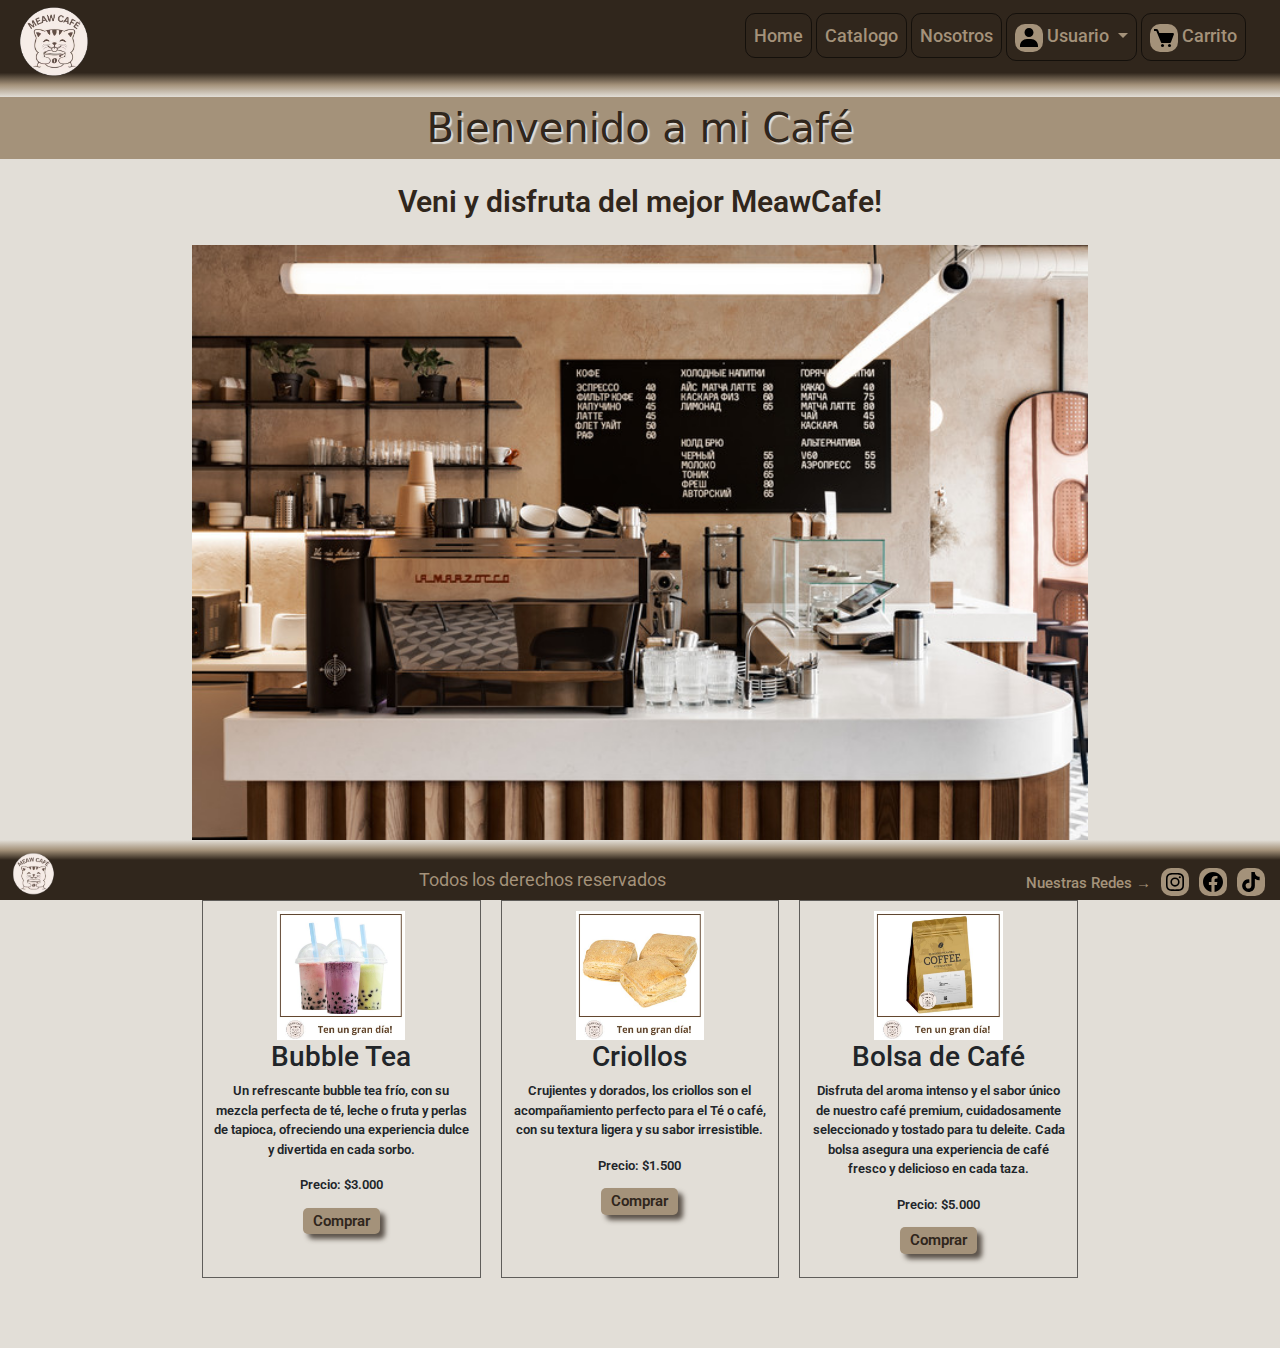
<file: index.html>
<!DOCTYPE html>
<html lang="en">
  <head>
    <meta charset="UTF-8" />
    <meta name="viewport" content="width=device-width, initial-scale=1.0" />
    <meta
      name="keywords"
      content="cafe, delicias, relajarte, momentos, sabores, frio, calor, te, postres"
    />
    <meta
      name="description"
      content="¡Descubre un lugar único para relajarte y compartir momentos especiales!"
    />
    <title>MeawCafé</title>
    <link
      rel="shortcut icon"
      href="./asset/icono/logoGato.ico"
      type="image/x-icon"
    />
    <link
      href="https://cdn.jsdelivr.net/npm/bootstrap@5.3.3/dist/css/bootstrap.min.css"
      rel="stylesheet"
      integrity="sha384-QWTKZyjpPEjISv5WaRU9OFeRpok6YctnYmDr5pNlyT2bRjXh0JMhjY6hW+ALEwIH"
      crossorigin="anonymous"
    />
    <link rel="stylesheet" href="./style/style.css" />
  </head>
  <body>
    <header>
      <a href=""
        ><img class="logoHeader" src="./asset/img/logoGato.png" alt="Logo"
      /></a>
      <nav class="navbar navbar-expand-md">
        <div class="container-fluid">
          <button
            class="navbar-toggler fondo"
            type="button"
            data-bs-toggle="collapse"
            data-bs-target="#navbarNavDropdown"
            aria-controls="navbarNavDropdown"
            aria-expanded="false"
            aria-label="Toggle navigation"
          >
            <span class="navbar-toggler-icon"></span>
          </button>
          <div class="collapse navbar-collapse" id="navbarNavDropdown">
            <ul class="navbar-nav">
              <li class="nav-item">
                <a class="nav-link" aria-current="page" href="#">Home</a>
              </li>
              <li class="nav-item">
                <a class="nav-link" href="./pages/catalogo.html">Catalogo</a>
              </li>
              <li class="nav-item">
                <a class="nav-link" href="./pages/nosotros.html">Nosotros</a>
              </li>
              <li class="nav-item dropdown">
                <a
                  class="nav-link dropdown-toggle"
                  href="#"
                  role="button"
                  data-bs-toggle="dropdown"
                  aria-expanded="false"
                  ><img
                    class="iconFondo"
                    src="./asset/icono/bxs-user.svg"
                    alt="usuario"
                  />
                  Usuario
                </a>
                <ul class="dropdown-menu">
                  <li>
                    <a class="dropdown-item" href="./pages/login.html"
                      ><img
                        src="./asset/icono/bx-coffee-togo.svg"
                        alt="taza de cafe"
                      />Iniciar Sesion</a
                    >
                  </li>
                  <li>
                    <a class="dropdown-item" href="./pages/registrarme.html"
                      ><img
                        src="./asset/icono/bx-coffee.svg"
                        alt="taza de cafe"
                      />Registrarme</a
                    >
                  </li>
                </ul>
              </li>
              <li class="nav-item">
                <a class="nav-link" href="./pages/carrito.html"
                  ><img
                    class="iconFondo"
                    src="./asset/icono/bxs-cart.svg"
                    alt="Carrito"
                  />
                  Carrito</a
                >
              </li>
            </ul>
          </div>
        </div>
      </nav>
    </header>
    <main class="mainHome">
      <h1 class="shadowText">Bienvenido a mi Café</h1>
      <h2 class="textBienvenida">Veni y disfruta del mejor MeawCafe!</h2>
      <img src="./asset/img/cafeteria.jpg" alt="" />
      <section class="contenedorHome">
        <h2 class="subTituloCatalogo">Nuestros productos destacados</h2>
        <div class="contenedorCatalogoProductos">
          <div class="contenedorCatalogoCard">
            <img src="./asset/img/teBurbujas.jpg" alt="Té de teBurbujas" />
            <h3>Bubble Tea</h3>
            <p>
              Un refrescante bubble tea frío, con su mezcla perfecta de té,
              leche o fruta y perlas de tapioca, ofreciendo una experiencia
              dulce y divertida en cada sorbo.
            </p>
            <p><span>Precio: </span>$3.000</p>
            <button>Comprar</button>
          </div>
          <div class="contenedorCatalogoCard">
            <img src="./asset/img/criollos.jpg" alt="Criollos" />
            <h3>Criollos</h3>
            <p>
              Crujientes y dorados, los criollos son el acompañamiento perfecto
              para el Té o café, con su textura ligera y su sabor irresistible.
            </p>
            <p><span>Precio: </span>$1.500</p>
            <button>Comprar</button>
          </div>
          <div class="contenedorCatalogoCard">
            <img src="./asset/img/bolsaCafe.jpg" alt="Bolsa de Café" />
            <h3>Bolsa de Café</h3>
            <p>
              Disfruta del aroma intenso y el sabor único de nuestro café
              premium, cuidadosamente seleccionado y tostado para tu deleite.
              Cada bolsa asegura una experiencia de café fresco y delicioso en
              cada taza.
            </p>
            <p><span>Precio: </span>$5.000</p>
            <button>Comprar</button>
          </div>
        </div>
      </section>
    </main>
    <footer>
      <img class="logoFooter" src="./asset/img/logoGato.png" alt="logoGato" />
      <p class="parrafoFooter">Todos los derechos reservados</p>
      <div class="redesSociales">
        <h5>Nuestras Redes →</h5>
        <a href=""
          ><img
            class="iconFondo"
            src="./asset/icono/bxl-instagram.svg"
            alt="Instagram"
        /></a>
        <a href=""
          ><img
            class="iconFondo"
            src="./asset/icono/bxl-facebook-circle.svg"
            alt="Facebook"
        /></a>
        <a href=""
          ><img
            class="iconFondo"
            src="./asset/icono/bxl-tiktok.svg"
            alt="Tik-tok"
        /></a>
      </div>
    </footer>
    <script
      src="https://cdn.jsdelivr.net/npm/bootstrap@5.3.3/dist/js/bootstrap.bundle.min.js"
      integrity="sha384-YvpcrYf0tY3lHB60NNkmXc5s9fDVZLESaAA55NDzOxhy9GkcIdslK1eN7N6jIeHz"
      crossorigin="anonymous"
    ></script>
  </body>
</html>
</file>
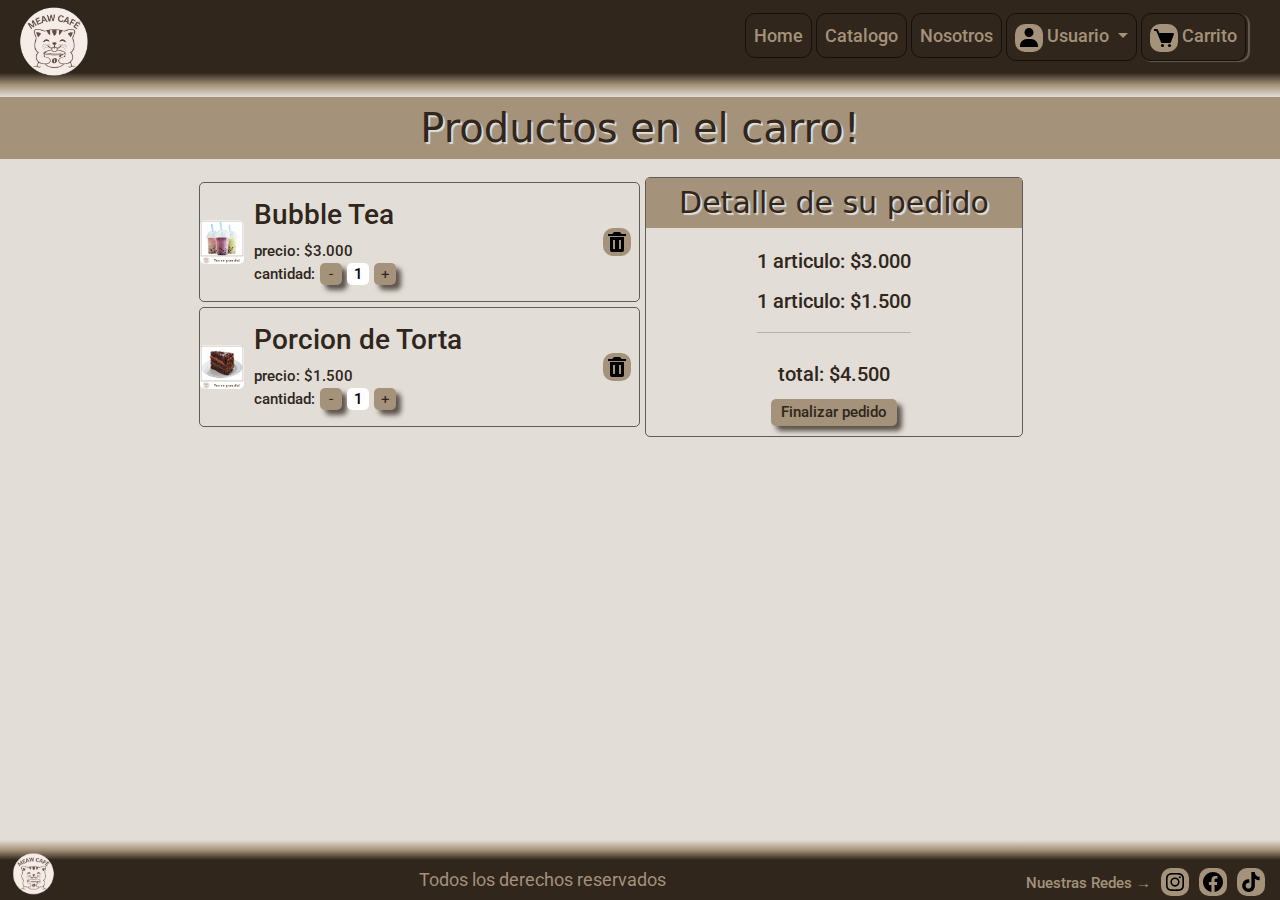
<file: pages/carrito.html>
<!DOCTYPE html>
<html lang="en">
  <head>
    <meta charset="UTF-8" />
    <meta name="viewport" content="width=device-width, initial-scale=1.0" />
    <meta
      name="keywords"
      content="carrito, ofertas, promociones, finalizarCompra, losMejoresPrecios"
    />
    <meta
      name="description"
      content="Termina tu pedido en nuestro cafe y disfrutaras de un hermoso momento!"
    />
    <title>MeawCafé-Carrito</title>
    <link
      rel="shortcut icon"
      href="../asset/icono/logoGato.ico"
      type="image/x-icon"
    />
    <link
      href="https://cdn.jsdelivr.net/npm/bootstrap@5.3.3/dist/css/bootstrap.min.css"
      rel="stylesheet"
      integrity="sha384-QWTKZyjpPEjISv5WaRU9OFeRpok6YctnYmDr5pNlyT2bRjXh0JMhjY6hW+ALEwIH"
      crossorigin="anonymous"
    />
    <link rel="stylesheet" href="../style/style.css" />
  </head>
  <body>
    <header>
      <a href="../index.html"
        ><img class="logoHeader" src="../asset/img/logoGato.png" alt="Logo"
      /></a>
      <nav class="navbar navbar-expand-md">
        <div class="container-fluid">
          <button
            class="navbar-toggler fondo"
            type="button"
            data-bs-toggle="collapse"
            data-bs-target="#navbarNavDropdown"
            aria-controls="navbarNavDropdown"
            aria-expanded="false"
            aria-label="Toggle navigation"
          >
            <span class="navbar-toggler-icon"></span>
          </button>
          <div class="collapse navbar-collapse" id="navbarNavDropdown">
            <ul class="navbar-nav">
              <li class="nav-item">
                <a class="nav-link" aria-current="page" href="../index.html"
                  >Home</a
                >
              </li>
              <li class="nav-item">
                <a class="nav-link" href="./catalogo.html">Catalogo</a>
              </li>
              <li class="nav-item">
                <a class="nav-link" href="./nosotros.html">Nosotros</a>
              </li>
              <li class="nav-item dropdown">
                <a
                  class="nav-link dropdown-toggle"
                  href="#"
                  role="button"
                  data-bs-toggle="dropdown"
                  aria-expanded="false"
                  ><img
                    class="iconFondo"
                    src="../asset/icono/bxs-user.svg"
                    alt="usuario"
                  />
                  Usuario
                </a>
                <ul class="dropdown-menu">
                  <li>
                    <a class="dropdown-item" href="./login.html"
                      ><img
                        src="../asset/icono/bx-coffee-togo.svg"
                        alt="taza de cafe"
                      />Iniciar Sesion</a
                    >
                  </li>
                  <li>
                    <a class="dropdown-item" href="./registrarme.html"
                      ><img
                        src="../asset/icono/bx-coffee.svg"
                        alt="taza de cafe"
                      />Registrarme</a
                    >
                  </li>
                </ul>
              </li>
              <li class="nav-item borde">
                <a class="nav-link" href="#"
                  ><img
                    class="iconFondo"
                    src="../asset/icono/bxs-cart.svg"
                    alt="Carrito"
                  />
                  Carrito</a
                >
              </li>
            </ul>
          </div>
        </div>
      </nav>
    </header>
    <main class="mainCarrito">
      <h1 class="shadowText">Productos en el carro!</h1>
      <div class="contenedorCarrito">
        <div class="contenedorCarritoTarj">
          <div class="carritoTarj">
            <img
              class="carritoImg"
              src="../asset/img/teBurbujas.jpg"
              alt="Té de Burbujas"
            />
            <div class="contenedorCarritoTexto">
              <h3>Bubble Tea</h3>
              <span>precio: $3.000</span>
              <div class="contenedorCarritoCantidad">
                <span>cantidad: </span>
                <div class="contadorContenedor">
                  <button class="botonContador" disabled>-</button>
                  <input
                    class="numeroContador"
                    type="text"
                    value="1"
                    readonly
                  />
                  <button class="botonContador" disabled>+</button>
                </div>
              </div>
            </div>
            <div class="contenedorCarritoEliminar">
              <a href=""
                ><img
                  class="iconoEliminar iconFondo"
                  src="../asset/icono/bxs-trash.svg"
                  alt="Eliminar"
              /></a>
            </div>
          </div>
          <div class="carritoTarj">
            <img
              class="carritoImg"
              src="../asset/img/porcionTorta.jpg"
              alt="Porción de torta"
            />
            <div class="contenedorCarritoTexto">
              <h3>Porcion de Torta</h3>
              <span>precio: $1.500</span>
              <div class="contenedorCarritoCantidad">
                <span>cantidad: </span>
                <div class="contadorContenedor">
                  <button class="botonContador" disabled>-</button>
                  <input
                    class="numeroContador"
                    type="text"
                    value="1"
                    readonly
                  />
                  <button class="botonContador" disabled>+</button>
                </div>
              </div>
            </div>
            <div class="contenedorCarritoEliminar">
              <a href=""
                ><img
                  class="iconoEliminar iconFondo"
                  src="../asset/icono/bxs-trash.svg"
                  alt="Eliminar"
              /></a>
            </div>
          </div>
        </div>
        <div class="contenedorCarritoPedido">
          <h3 class="shadowText">Detalle de su pedido</h3>
          <span class="carritoPedidoTexto">1 articulo: $3.000</span>
          <span class="carritoPedidoTexto"
            >1 articulo: $1.500
            <hr
          /></span>
          <span class="carritoPedidoTexto">total: $4.500 </span>
          <button class="carritoPedidoBoton">Finalizar pedido</button>
        </div>
      </div>
    </main>
    <footer>
      <img class="logoFooter" src="../asset/img/logoGato.png" alt="logoGato" />
      <p class="parrafoFooter">Todos los derechos reservados</p>
      <div class="redesSociales">
        <h5>Nuestras Redes →</h5>
        <a href=""
          ><img
            class="iconFondo"
            src="../asset/icono/bxl-instagram.svg"
            alt="Instagram"
        /></a>
        <a href=""
          ><img
            class="iconFondo"
            src="../asset/icono/bxl-facebook-circle.svg"
            alt="Facebook"
        /></a>
        <a href=""
          ><img
            class="iconFondo"
            src="../asset/icono/bxl-tiktok.svg"
            alt="Tik-tok"
        /></a>
      </div>
    </footer>
    <script
      src="https://cdn.jsdelivr.net/npm/bootstrap@5.3.3/dist/js/bootstrap.bundle.min.js"
      integrity="sha384-YvpcrYf0tY3lHB60NNkmXc5s9fDVZLESaAA55NDzOxhy9GkcIdslK1eN7N6jIeHz"
      crossorigin="anonymous"
    ></script>
  </body>
</html>
</file>
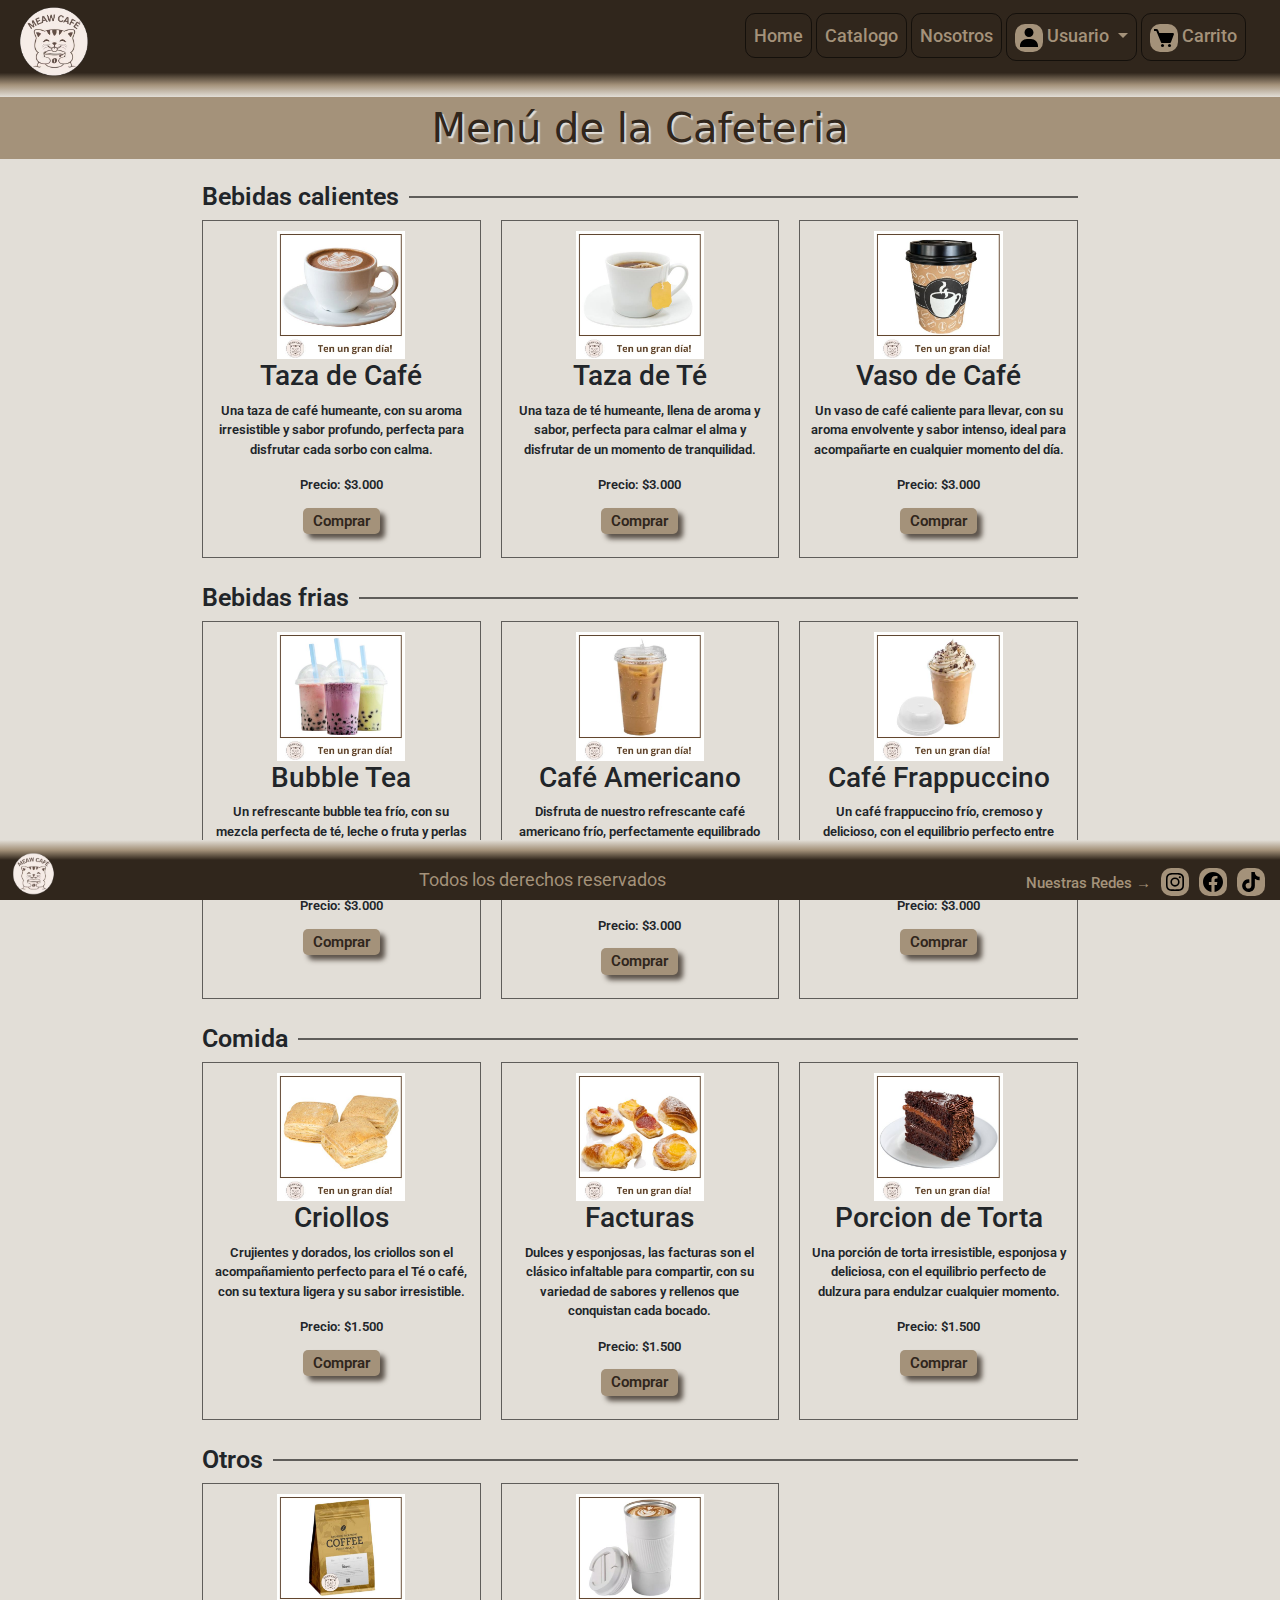
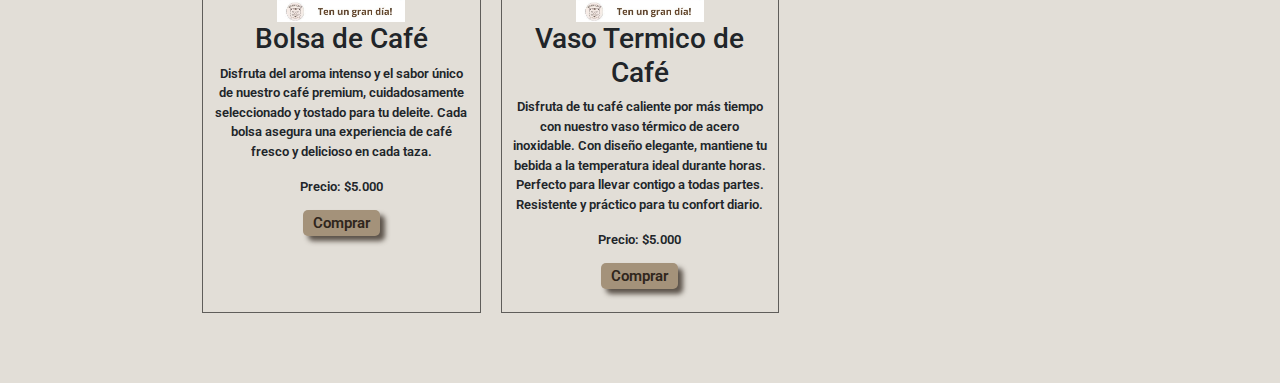
<file: pages/catalogo.html>
<!DOCTYPE html>
<html lang="en">
  <head>
    <meta charset="UTF-8" />
    <meta name="viewport" content="width=device-width, initial-scale=1.0" />
    <meta
      name="keywords"
      content="frio, calor, cafe, postre, acompaña, disfruta"
    />
    <meta
      name="description"
      content="Explora nuestro encantador MeawCafé donde disfrutarás diferentes delicias."
    />
    <title>MeawCafé-Catalogo</title>
    <link
      rel="shortcut icon"
      href="../asset/icono/logoGato.ico"
      type="image/x-icon"
    />
    <link
      href="https://cdn.jsdelivr.net/npm/bootstrap@5.3.3/dist/css/bootstrap.min.css"
      rel="stylesheet"
      integrity="sha384-QWTKZyjpPEjISv5WaRU9OFeRpok6YctnYmDr5pNlyT2bRjXh0JMhjY6hW+ALEwIH"
      crossorigin="anonymous"
    />
    <link rel="stylesheet" href="../style/style.css" />
  </head>
  <body>
    <header>
      <a href="../index.html"
        ><img class="logoHeader" src="../asset/img/logoGato.png" alt="Logo"
      /></a>
      <nav class="navbar navbar-expand-md">
        <div class="container-fluid">
          <button
            class="navbar-toggler fondo"
            type="button"
            data-bs-toggle="collapse"
            data-bs-target="#navbarNavDropdown"
            aria-controls="navbarNavDropdown"
            aria-expanded="false"
            aria-label="Toggle navigation"
          >
            <span class="navbar-toggler-icon"></span>
          </button>
          <div class="collapse navbar-collapse" id="navbarNavDropdown">
            <ul class="navbar-nav">
              <li class="nav-item">
                <a class="nav-link" aria-current="page" href="../index.html"
                  >Home</a
                >
              </li>
              <li class="nav-item">
                <a class="nav-link" href="#">Catalogo</a>
              </li>
              <li class="nav-item">
                <a class="nav-link" href="./nosotros.html">Nosotros</a>
              </li>
              <li class="nav-item dropdown">
                <a
                  class="nav-link dropdown-toggle"
                  href="#"
                  role="button"
                  data-bs-toggle="dropdown"
                  aria-expanded="false"
                  ><img
                    class="iconFondo"
                    src="../asset/icono/bxs-user.svg"
                    alt="usuario"
                  />
                  Usuario
                </a>
                <ul class="dropdown-menu">
                  <li>
                    <a class="dropdown-item" href="./login.html"
                      ><img
                        src="../asset/icono/bx-coffee-togo.svg"
                        alt="taza de cafe"
                      />Iniciar Sesion</a
                    >
                  </li>
                  <li>
                    <a class="dropdown-item" href="./registrarme.html"
                      ><img
                        src="../asset/icono/bx-coffee.svg"
                        alt="taza de cafe"
                      />Registrarme</a
                    >
                  </li>
                </ul>
              </li>
              <li class="nav-item">
                <a class="nav-link" href="./carrito.html"
                  ><img
                    class="iconFondo"
                    src="../asset/icono/bxs-cart.svg"
                    alt="Carrito"
                  />
                  Carrito</a
                >
              </li>
            </ul>
          </div>
        </div>
      </nav>
    </header>
    <main class="mainCatalogo">
      <h1 class="TituloCatalogo shadowText">Menú de la Cafeteria</h1>
      <section class="contenedorCatalogo">
        <h2 class="subTituloCatalogo">Bebidas calientes</h2>
        <div class="contenedorCatalogoProductos">
          <div class="contenedorCatalogoCard">
            <img src="../asset/img/tazaCafe.jpg" alt="Taza de Café" />
            <h3>Taza de Café</h3>
            <p>
              Una taza de café humeante, con su aroma irresistible y sabor
              profundo, perfecta para disfrutar cada sorbo con calma.
            </p>
            <p><span>Precio: </span>$3.000</p>
            <button>Comprar</button>
          </div>
          <div class="contenedorCatalogoCard">
            <img src="../asset/img/tazaTe.jpg" alt="Taza de Té" />
            <h3>Taza de Té</h3>
            <p>
              Una taza de té humeante, llena de aroma y sabor, perfecta para
              calmar el alma y disfrutar de un momento de tranquilidad.
            </p>
            <p><span>Precio: </span>$3.000</p>
            <button>Comprar</button>
          </div>
          <div class="contenedorCatalogoCard">
            <img src="../asset/img/vasoCafeCaliente.jpg" alt="Vaso de Café" />
            <h3>Vaso de Café</h3>
            <p>
              Un vaso de café caliente para llevar, con su aroma envolvente y
              sabor intenso, ideal para acompañarte en cualquier momento del
              día.
            </p>
            <p><span>Precio: </span>$3.000</p>
            <button>Comprar</button>
          </div>
        </div>
      </section>
      <section class="contenedorCatalogo">
        <h2 class="subTituloCatalogo">Bebidas frias</h2>
        <div class="contenedorCatalogoProductos">
          <div class="contenedorCatalogoCard card4">
            <img src="../asset/img/teBurbujas.jpg" alt="Té de teBurbujas" />
            <h3>Bubble Tea</h3>
            <p>
              Un refrescante bubble tea frío, con su mezcla perfecta de té,
              leche o fruta y perlas de tapioca, ofreciendo una experiencia
              dulce y divertida en cada sorbo.
            </p>
            <p><span>Precio: </span>$3.000</p>
            <button>Comprar</button>
          </div>
          <div class="contenedorCatalogoCard">
            <img
              src="../asset/img/vasoCafeAmericano.jpg"
              alt="Café Americano"
            />
            <h3>Café Americano</h3>
            <p>
              Disfruta de nuestro refrescante café americano frío, perfectamente
              equilibrado con notas suaves y un toque sutil de dulzura, servido
              con hielo para una experiencia refrescante y deliciosa en cada
              sorbo.
            </p>
            <p><span>Precio: </span>$3.000</p>
            <button>Comprar</button>
          </div>
          <div class="contenedorCatalogoCard">
            <img
              src="../asset/img/vasoCafeFrapuccino.jpg"
              alt="Café Frapuccino"
            />
            <h3>Café Frappuccino</h3>
            <p>
              Un café frappuccino frío, cremoso y delicioso, con el equilibrio
              perfecto entre café, hielo y dulzura, ideal para refrescarte con
              cada sorbo.
            </p>
            <p><span>Precio: </span>$3.000</p>
            <button>Comprar</button>
          </div>
        </div>
      </section>
      <section class="contenedorCatalogo">
        <h2 class="subTituloCatalogo">Comida</h2>
        <div class="contenedorCatalogoProductos">
          <div class="contenedorCatalogoCard card7">
            <img src="../asset/img/criollos.jpg" alt="Criollos" />
            <h3>Criollos</h3>
            <p>
              Crujientes y dorados, los criollos son el acompañamiento perfecto
              para el Té o café, con su textura ligera y su sabor irresistible.
            </p>
            <p><span>Precio: </span>$1.500</p>
            <button>Comprar</button>
          </div>
          <div class="contenedorCatalogoCard">
            <img src="../asset/img/facturas.jpg" alt="Facturas" />
            <h3>Facturas</h3>
            <p>
              Dulces y esponjosas, las facturas son el clásico infaltable para
              compartir, con su variedad de sabores y rellenos que conquistan
              cada bocado.
            </p>
            <p><span>Precio: </span>$1.500</p>
            <button>Comprar</button>
          </div>
          <div class="contenedorCatalogoCard">
            <img
              src="../asset/img/porcionTorta.jpg"
              alt="Porcion de Torta Bombon"
            />
            <h3>Porcion de Torta</h3>
            <p>
              Una porción de torta irresistible, esponjosa y deliciosa, con el
              equilibrio perfecto de dulzura para endulzar cualquier momento.
            </p>
            <p><span>Precio: </span>$1.500</p>
            <button>Comprar</button>
          </div>
        </div>
      </section>
      <section class="contenedorCatalogo">
        <h2 class="subTituloCatalogo">Otros</h2>
        <div class="contenedorCatalogoProductos">
          <div class="contenedorCatalogoCard">
            <img src="../asset/img/bolsaCafe.jpg" alt="Bolsa de Café" />
            <h3>Bolsa de Café</h3>
            <p>
              Disfruta del aroma intenso y el sabor único de nuestro café
              premium, cuidadosamente seleccionado y tostado para tu deleite.
              Cada bolsa asegura una experiencia de café fresco y delicioso en
              cada taza.
            </p>
            <p><span>Precio: </span>$5.000</p>
            <button>Comprar</button>
          </div>
          <div class="contenedorCatalogoCard">
            <img
              src="../asset/img/vasoCafeAcero.jpg"
              alt="Vaso Termico de Café"
            />
            <h3>Vaso Termico de Café</h3>
            <p>
              Disfruta de tu café caliente por más tiempo con nuestro vaso
              térmico de acero inoxidable. Con diseño elegante, mantiene tu
              bebida a la temperatura ideal durante horas. Perfecto para llevar
              contigo a todas partes. Resistente y práctico para tu confort
              diario.
            </p>
            <p><span>Precio: </span>$5.000</p>
            <button>Comprar</button>
          </div>
        </div>
      </section>
    </main>
    <footer>
      <img class="logoFooter" src="../asset/img/logoGato.png" alt="logoGato" />
      <p class="parrafoFooter">Todos los derechos reservados</p>
      <div class="redesSociales">
        <h5>Nuestras Redes →</h5>
        <a href=""
          ><img
            class="iconFondo"
            src="../asset/icono/bxl-instagram.svg"
            alt="Instagram"
        /></a>
        <a href=""
          ><img
            class="iconFondo"
            src="../asset/icono/bxl-facebook-circle.svg"
            alt="Facebook"
        /></a>
        <a href=""
          ><img
            class="iconFondo"
            src="../asset/icono/bxl-tiktok.svg"
            alt="Tik-tok"
        /></a>
      </div>
    </footer>
    <script
      src="https://cdn.jsdelivr.net/npm/bootstrap@5.3.3/dist/js/bootstrap.bundle.min.js"
      integrity="sha384-YvpcrYf0tY3lHB60NNkmXc5s9fDVZLESaAA55NDzOxhy9GkcIdslK1eN7N6jIeHz"
      crossorigin="anonymous"
    ></script>
  </body>
</html>
</file>
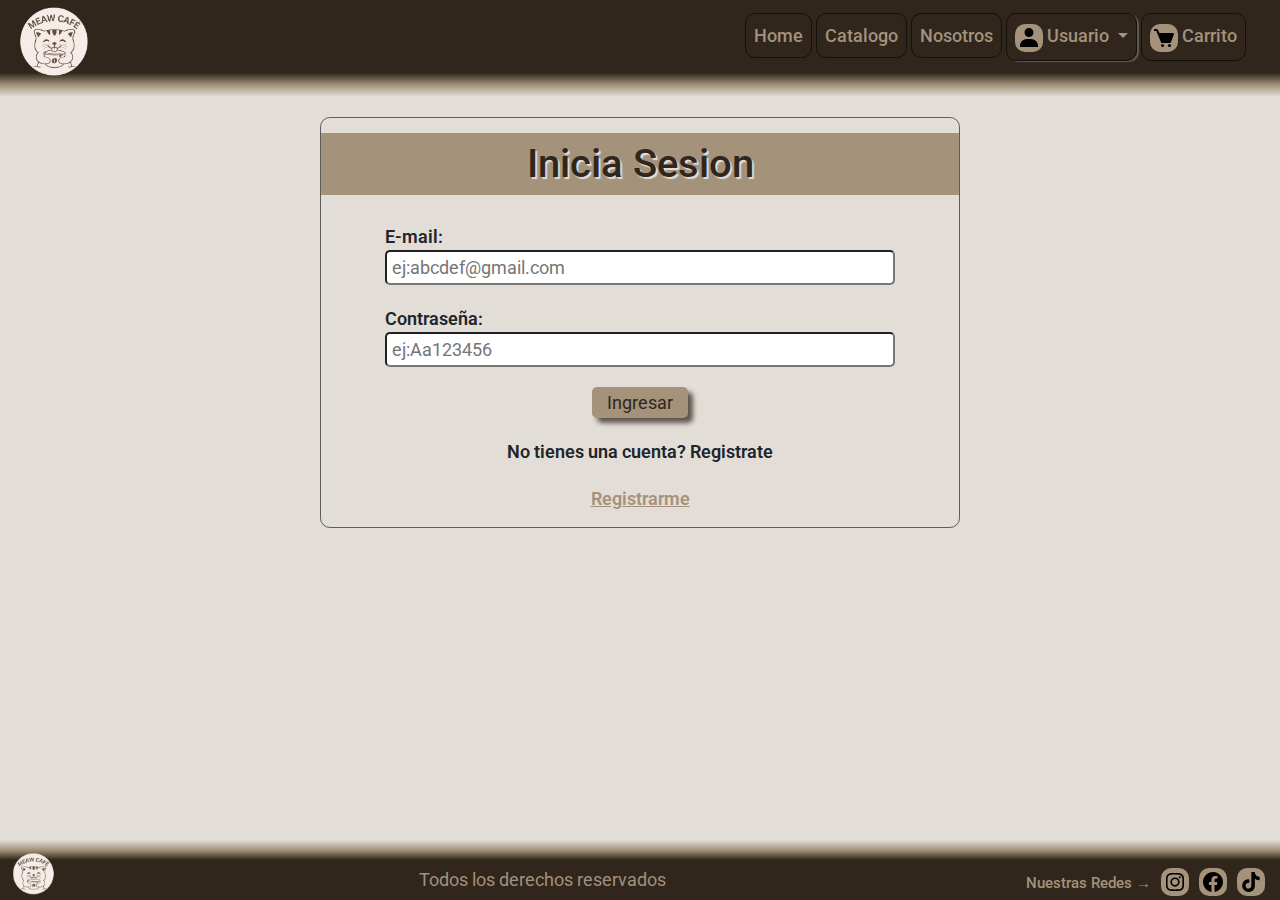
<file: pages/login.html>
<!DOCTYPE html>
<html lang="en">
  <head>
    <meta charset="UTF-8" />
    <meta name="viewport" content="width=device-width, initial-scale=1.0" />
    <meta
      name="keywords"
      content="login, iniciaSesion, noTeLoPierdas, cafe, postres"
    />
    <meta
      name="description"
      content="Inicia sesion a la mejor experiencia en café!"
    />
    <title>MeawCafé-Login</title>
    <link
      rel="shortcut icon"
      href="../asset/icono/logoGato.ico"
      type="image/x-icon"
    />
    <link
      href="https://cdn.jsdelivr.net/npm/bootstrap@5.3.3/dist/css/bootstrap.min.css"
      rel="stylesheet"
      integrity="sha384-QWTKZyjpPEjISv5WaRU9OFeRpok6YctnYmDr5pNlyT2bRjXh0JMhjY6hW+ALEwIH"
      crossorigin="anonymous"
    />
    <link rel="stylesheet" href="../style/style.css" />
  </head>
  <body>
    <header>
      <a href="../index.html"
        ><img class="logoHeader" src="../asset/img/logoGato.png" alt="Logo"
      /></a>
      <nav class="navbar navbar-expand-md">
        <div class="container-fluid">
          <button
            class="navbar-toggler fondo"
            type="button"
            data-bs-toggle="collapse"
            data-bs-target="#navbarNavDropdown"
            aria-controls="navbarNavDropdown"
            aria-expanded="false"
            aria-label="Toggle navigation"
          >
            <span class="navbar-toggler-icon"></span>
          </button>
          <div class="collapse navbar-collapse" id="navbarNavDropdown">
            <ul class="navbar-nav">
              <li class="nav-item">
                <a class="nav-link" aria-current="page" href="../index.html"
                  >Home</a
                >
              </li>
              <li class="nav-item">
                <a class="nav-link" href="./catalogo.html">Catalogo</a>
              </li>
              <li class="nav-item">
                <a class="nav-link" href="./nosotros.html">Nosotros</a>
              </li>
              <li class="nav-item dropdown">
                <a
                  class="nav-link dropdown-toggle borde"
                  href="#"
                  role="button"
                  data-bs-toggle="dropdown"
                  aria-expanded="false"
                  ><img
                    class="iconFondo"
                    src="../asset/icono/bxs-user.svg"
                    alt="usuario"
                  />
                  Usuario
                </a>
                <ul class="dropdown-menu">
                  <li>
                    <a class="dropdown-item" href="#"
                      ><img
                        src="../asset/icono/bx-coffee-togo.svg"
                        alt="taza de cafe"
                      />Iniciar Sesion</a
                    >
                  </li>
                  <li>
                    <a class="dropdown-item" href="./registrarme.html"
                      ><img
                        src="../asset/icono/bx-coffee.svg"
                        alt="taza de cafe"
                      />Registrarme</a
                    >
                  </li>
                </ul>
              </li>
              <li class="nav-item">
                <a class="nav-link" href="./carrito.html"
                  ><img
                    class="iconFondo"
                    src="../asset/icono/bxs-cart.svg"
                    alt="Carrito"
                  />
                  Carrito</a
                >
              </li>
            </ul>
          </div>
        </div>
      </nav>
    </header>
    <main class="mainUsuario">
      <div class="contenedorUser">
        <h1 class="shadowText">Inicia Sesion</h1>
        <div class="contenedorSecundarioUsuario">
          <span>E-mail: </span>
          <input type="text" placeholder="ej:abcdef@gmail.com" />
        </div>
        <div class="contenedorSecundarioUsuario">
          <span>Contraseña: </span>
          <input type="text" placeholder="ej:Aa123456" />
        </div>
        <a href="../index.html"
          ><button class="bottonUsuario">Ingresar</button></a
        >
        <span>No tienes una cuenta? Registrate</span>
        <a class="aSecundaria" href="./registrarme.html">Registrarme</a>
      </div>
    </main>
    <footer>
      <img class="logoFooter" src="../asset/img/logoGato.png" alt="logoGato" />
      <p class="parrafoFooter">Todos los derechos reservados</p>
      <div class="redesSociales">
        <h5>Nuestras Redes →</h5>
        <a href=""
          ><img
            class="iconFondo"
            src="../asset/icono/bxl-instagram.svg"
            alt="Instagram"
        /></a>
        <a href=""
          ><img
            class="iconFondo"
            src="../asset/icono/bxl-facebook-circle.svg"
            alt="Facebook"
        /></a>
        <a href=""
          ><img
            class="iconFondo"
            src="../asset/icono/bxl-tiktok.svg"
            alt="Tik-tok"
        /></a>
      </div>
    </footer>
    <script
      src="https://cdn.jsdelivr.net/npm/bootstrap@5.3.3/dist/js/bootstrap.bundle.min.js"
      integrity="sha384-YvpcrYf0tY3lHB60NNkmXc5s9fDVZLESaAA55NDzOxhy9GkcIdslK1eN7N6jIeHz"
      crossorigin="anonymous"
    ></script>
  </body>
</html>
</file>
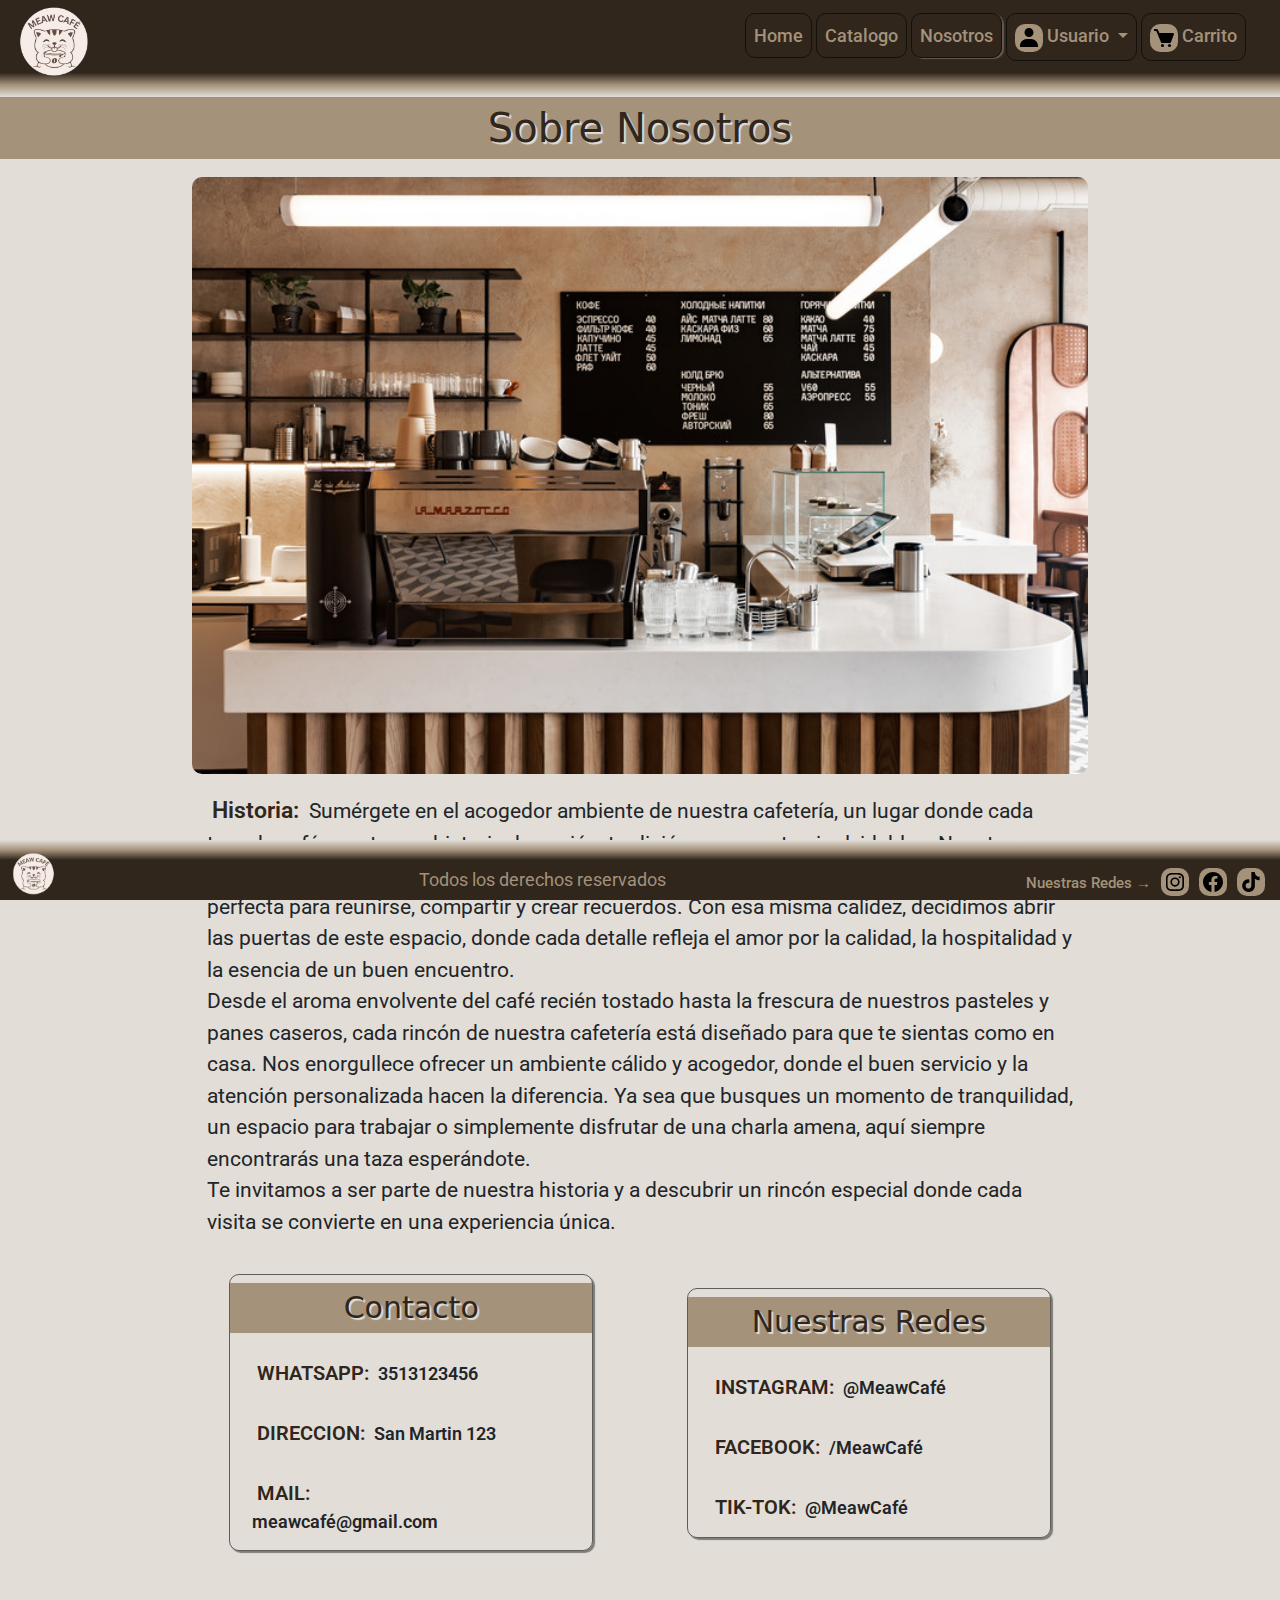
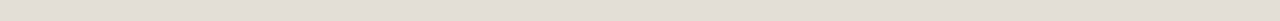
<file: pages/nosotros.html>
<!DOCTYPE html>
<html lang="en">
  <head>
    <meta charset="UTF-8" />
    <meta name="viewport" content="width=device-width, initial-scale=1.0" />
    <meta name="keywords" content="cafe, postres, nosotros, laMejorExperiencia, meawcafe"/>
    <meta name="description" content="Conoce el mejor Cafe inspirado en los seres mas lindos y peludos del planeta!"/>
    <title>MeawCafé-Nosotros</title>
    <link
      rel="shortcut icon"
      href="../asset/icono/logoGato.ico"
      type="image/x-icon"
    />
    <link
      href="https://cdn.jsdelivr.net/npm/bootstrap@5.3.3/dist/css/bootstrap.min.css"
      rel="stylesheet"
      integrity="sha384-QWTKZyjpPEjISv5WaRU9OFeRpok6YctnYmDr5pNlyT2bRjXh0JMhjY6hW+ALEwIH"
      crossorigin="anonymous"
    />
    <link rel="stylesheet" href="../style/style.css" />
  </head>
  <body>
    <header>
      <a href="../index.html"
        ><img class="logoHeader" src="../asset/img/logoGato.png" alt="Logo"
      /></a>
      <nav class="navbar navbar-expand-md">
        <div class="container-fluid">
          <button
            class="navbar-toggler fondo"
            type="button"
            data-bs-toggle="collapse"
            data-bs-target="#navbarNavDropdown"
            aria-controls="navbarNavDropdown"
            aria-expanded="false"
            aria-label="Toggle navigation"
          >
            <span class="navbar-toggler-icon"></span>
          </button>
          <div class="collapse navbar-collapse" id="navbarNavDropdown">
            <ul class="navbar-nav">
              <li class="nav-item">
                <a class="nav-link" aria-current="page" href="../index.html"
                  >Home</a
                >
              </li>
              <li class="nav-item">
                <a class="nav-link" href="./catalogo.html">Catalogo</a>
              </li>
              <li class="nav-item">
                <a class="nav-link borde" href="#">Nosotros</a>
              </li>
              <li class="nav-item dropdown">
                <a
                  class="nav-link dropdown-toggle"
                  href="#"
                  role="button"
                  data-bs-toggle="dropdown"
                  aria-expanded="false"
                  ><img
                    class="iconFondo"
                    src="../asset/icono/bxs-user.svg"
                    alt="usuario"
                  />
                  Usuario
                </a>
                <ul class="dropdown-menu">
                  <li>
                    <a class="dropdown-item" href="./login.html"
                      ><img
                        src="../asset/icono/bx-coffee-togo.svg"
                        alt="taza de cafe"
                      />Iniciar Sesion</a
                    >
                  </li>
                  <li>
                    <a class="dropdown-item" href="./registrarme.html"
                      ><img
                        src="../asset/icono/bx-coffee.svg"
                        alt="taza de cafe"
                      />Registrarme</a
                    >
                  </li>
                </ul>
              </li>
              <li class="nav-item">
                <a class="nav-link" href="./carrito.html"
                  ><img
                    class="iconFondo"
                    src="../asset/icono/bxs-cart.svg"
                    alt="Carrito"
                  />
                  Carrito</a
                >
              </li>
            </ul>
          </div>
        </div>
      </nav>
    </header>
    <main class="main">
      <div class="contenedorNosotros">
        <h1 class="shadowText">Sobre Nosotros</h1>
        <img src="../asset/img/cafeteria.jpg" alt="cafeteria" />
        <p>
          <span>Historia:</span> Sumérgete en el acogedor ambiente de nuestra cafetería, un lugar donde cada taza de café cuenta una historia de pasión, tradición y momentos inolvidables. Nuestro sueño nació en el corazón de una familia que siempre encontró en el café una excusa perfecta para reunirse, compartir y crear recuerdos. Con esa misma calidez, decidimos abrir las puertas de este espacio, donde cada detalle refleja el amor por la calidad, la hospitalidad y la esencia de un buen encuentro.</br>
          Desde el aroma envolvente del café recién tostado hasta la frescura de nuestros pasteles y panes caseros, cada rincón de nuestra cafetería está diseñado para que te sientas como en casa. Nos enorgullece ofrecer un ambiente cálido y acogedor, donde el buen servicio y la atención personalizada hacen la diferencia. Ya sea que busques un momento de tranquilidad, un espacio para trabajar o simplemente disfrutar de una charla amena, aquí siempre encontrarás una taza esperándote.</br>
          Te invitamos a ser parte de nuestra historia y a descubrir un rincón especial donde cada visita se convierte en una experiencia única.
        </p>
        <div class="contenedorNosotrosSecundario">
          <div>
            <h3 class="shadowText">Contacto</h3>
            <p><span>WHATSAPP:</span> 3513123456</p>
            <p><span>DIRECCION:</span> San Martin 123</p>
            <p><span>MAIL:</span> meawcafé@gmail.com</p>
          </div>
          <div>
            <h3 class="shadowText">Nuestras Redes</h3>
            <p><span>INSTAGRAM:</span> @MeawCafé</p>
            <p><span>FACEBOOK:</span> /MeawCafé</p>
            <p><span>TIK-TOK:</span> @MeawCafé</p>
          </div>
        </div>
      </div>
    </main>
    <footer>
      <img class="logoFooter" src="../asset/img/logoGato.png" alt="logoGato" />
      <p class="parrafoFooter">Todos los derechos reservados</p>
      <div class="redesSociales">
        <h5>Nuestras Redes →</h5>
        <a href=""
          ><img
            class="iconFondo"
            src="../asset/icono/bxl-instagram.svg"
            alt="Instagram"
        /></a>
        <a href=""
          ><img
            class="iconFondo"
            src="../asset/icono/bxl-facebook-circle.svg"
            alt="Facebook"
        /></a>
        <a href=""
          ><img
            class="iconFondo"
            src="../asset/icono/bxl-tiktok.svg"
            alt="Tik-tok"
        /></a>
      </div>
    </footer>
    <script
      src="https://cdn.jsdelivr.net/npm/bootstrap@5.3.3/dist/js/bootstrap.bundle.min.js"
      integrity="sha384-YvpcrYf0tY3lHB60NNkmXc5s9fDVZLESaAA55NDzOxhy9GkcIdslK1eN7N6jIeHz"
      crossorigin="anonymous"
    ></script>
  </body>
</html>
</file>
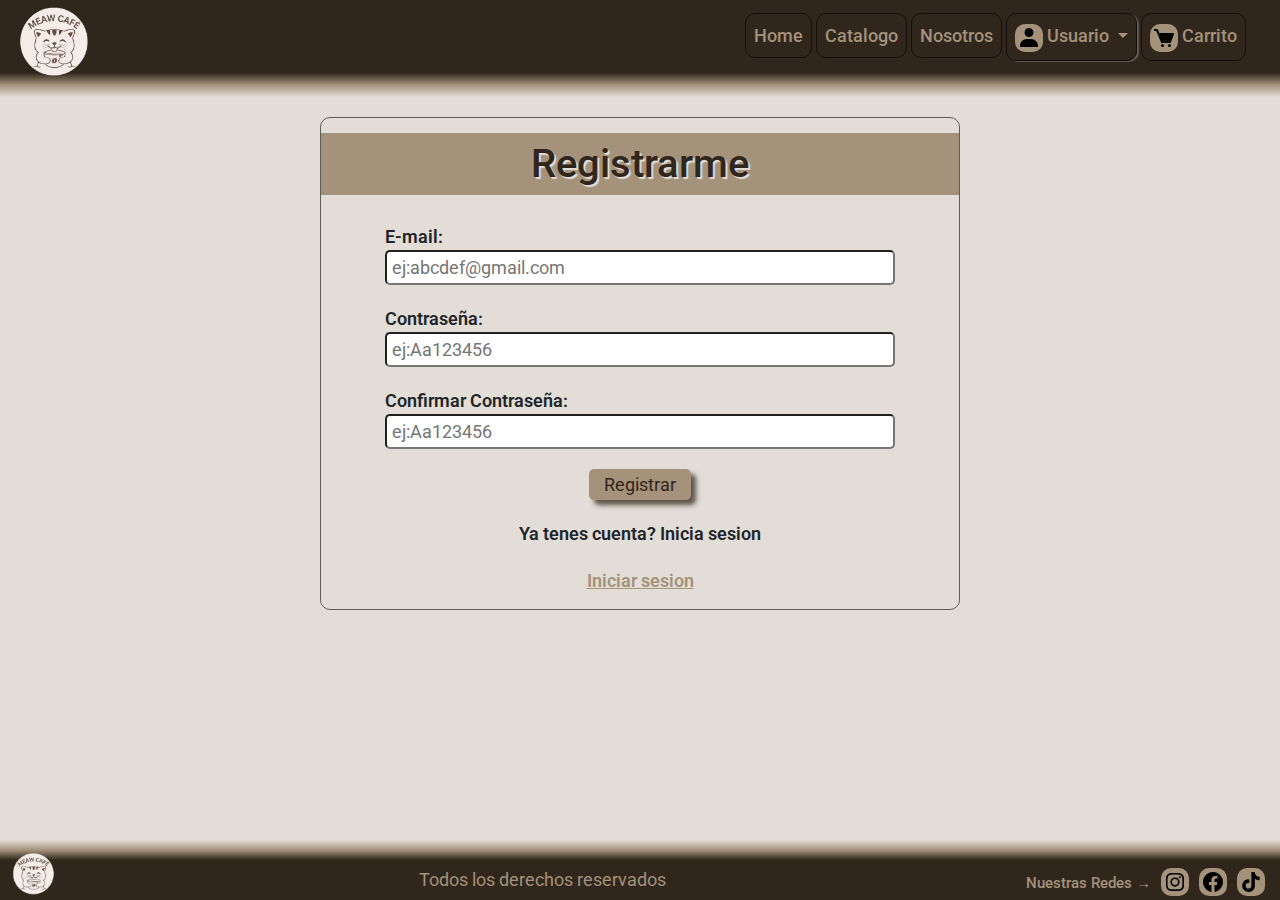
<file: pages/registrarme.html>
<!DOCTYPE html>
<html lang="en">
  <head>
    <meta charset="UTF-8" />
    <meta name="viewport" content="width=device-width, initial-scale=1.0" />
    <meta
      name="keywords"
      content="registrarte, conocenos, experiencia, cafe, postre, lugar"
    />
    <meta
      name="description"
      content="Registrate y encontra un lugar ideal para desayunar o merendar de la mejor manera!"
    />
    <title>MeawCafé-Registrarme</title>
    <link
      rel="shortcut icon"
      href="../asset/icono/logoGato.ico"
      type="image/x-icon"
    />
    <link
      href="https://cdn.jsdelivr.net/npm/bootstrap@5.3.3/dist/css/bootstrap.min.css"
      rel="stylesheet"
      integrity="sha384-QWTKZyjpPEjISv5WaRU9OFeRpok6YctnYmDr5pNlyT2bRjXh0JMhjY6hW+ALEwIH"
      crossorigin="anonymous"
    />
    <link rel="stylesheet" href="../style/style.css" />
  </head>
  <body>
    <header>
      <a href="../index.html"
        ><img class="logoHeader" src="../asset/img/logoGato.png" alt="Logo"
      /></a>
      <nav class="navbar navbar-expand-md">
        <div class="container-fluid">
          <button
            class="navbar-toggler fondo"
            type="button"
            data-bs-toggle="collapse"
            data-bs-target="#navbarNavDropdown"
            aria-controls="navbarNavDropdown"
            aria-expanded="false"
            aria-label="Toggle navigation"
          >
            <span class="navbar-toggler-icon"></span>
          </button>
          <div class="collapse navbar-collapse" id="navbarNavDropdown">
            <ul class="navbar-nav">
              <li class="nav-item">
                <a class="nav-link" aria-current="page" href="../index.html"
                  >Home</a
                >
              </li>
              <li class="nav-item">
                <a class="nav-link" href="./catalogo.html">Catalogo</a>
              </li>
              <li class="nav-item">
                <a class="nav-link" href="./nosotros.html">Nosotros</a>
              </li>
              <li class="nav-item dropdown">
                <a
                  class="nav-link dropdown-toggle borde"
                  href="#"
                  role="button"
                  data-bs-toggle="dropdown"
                  aria-expanded="false"
                  ><img
                    class="iconFondo"
                    src="../asset/icono/bxs-user.svg"
                    alt="usuario"
                  />
                  Usuario
                </a>
                <ul class="dropdown-menu">
                  <li>
                    <a class="dropdown-item" href="./login.html"
                      ><img
                        src="../asset/icono/bx-coffee-togo.svg"
                        alt="taza de cafe"
                      />Iniciar Sesion</a
                    >
                  </li>
                  <li>
                    <a class="dropdown-item" href="#"
                      ><img
                        src="../asset/icono/bx-coffee.svg"
                        alt="taza de cafe"
                      />Registrarme</a
                    >
                  </li>
                </ul>
              </li>
              <li class="nav-item">
                <a class="nav-link" href="./carrito.html"
                  ><img
                    class="iconFondo"
                    src="../asset/icono/bxs-cart.svg"
                    alt="Carrito"
                  />
                  Carrito</a
                >
              </li>
            </ul>
          </div>
        </div>
      </nav>
    </header>
    <main class="mainUsuario">
      <div class="contenedorUser">
        <h1 class="shadowText">Registrarme</h1>
        <div class="contenedorSecundarioUsuario">
          <span>E-mail: </span>
          <input type="text" placeholder="ej:abcdef@gmail.com" />
        </div>
        <div class="contenedorSecundarioUsuario">
          <span>Contraseña: </span>
          <input type="text" placeholder="ej:Aa123456" />
        </div>
        <div class="contenedorSecundarioUsuario">
          <span> Confirmar Contraseña: </span>
          <input type="text" placeholder="ej:Aa123456" />
        </div>
        <a href="../index.html"
          ><button class="bottonUsuario">Registrar</button></a
        >
        <span>Ya tenes cuenta? Inicia sesion</span>
        <a class="aSecundaria" href="./login.html">Iniciar sesion</a>
      </div>
    </main>
    <footer>
      <img class="logoFooter" src="../asset/img/logoGato.png" alt="logoGato" />
      <p class="parrafoFooter">Todos los derechos reservados</p>
      <div class="redesSociales">
        <h5>Nuestras Redes →</h5>
        <a href=""
          ><img
            class="iconFondo"
            src="../asset/icono/bxl-instagram.svg"
            alt="Instagram"
        /></a>
        <a href=""
          ><img
            class="iconFondo"
            src="../asset/icono/bxl-facebook-circle.svg"
            alt="Facebook"
        /></a>
        <a href=""
          ><img
            class="iconFondo"
            src="../asset/icono/bxl-tiktok.svg"
            alt="Tik-tok"
        /></a>
      </div>
    </footer>
    <script
      src="https://cdn.jsdelivr.net/npm/bootstrap@5.3.3/dist/js/bootstrap.bundle.min.js"
      integrity="sha384-YvpcrYf0tY3lHB60NNkmXc5s9fDVZLESaAA55NDzOxhy9GkcIdslK1eN7N6jIeHz"
      crossorigin="anonymous"
    ></script>
  </body>
</html>
</file>
<file: style/style.css>
@charset "UTF-8";
@import url("https://fonts.googleapis.com/css2?family=Roboto:ital,wght@0,100..900;1,100..900&display=swap");
.contenedorUser, .contenedorNosotros img, .contenedorNosotrosSecundario div, .nav-link, .iconFondo, ::-webkit-scrollbar-track,
.borde {
  border-radius: 10px;
}

.contenedorCarrito .contenedorCarritoTarj .carritoTarj, .contenedorCarrito .contenedorCarritoTarj .carritoTarj .carritoImg, .contenedorCarrito .contenedorCarritoTarj .carritoTarj .contenedorCarritoTexto .contenedorCarritoCantidad .botonContador, .contenedorCarrito .contenedorCarritoTarj .carritoTarj .contenedorCarritoTexto .contenedorCarritoCantidad .numeroContador, .contenedorCarrito .contenedorCarritoPedido, .contenedorCarrito .contenedorCarritoPedido .carritoPedidoBoton, .contenedorUser .contenedorSecundarioUsuario input, .contenedorUser .bottonUsuario, .contenedorNosotros p span, .contenedorCatalogoCard button {
  border-radius: 5px;
}

footer, .redesSociales, .mainCarrito, .contenedorCarrito, .contenedorCarrito .contenedorCarritoTarj, .contenedorCarrito .contenedorCarritoTarj .carritoTarj, .contenedorCarrito .contenedorCarritoTarj .carritoTarj .contenedorCarritoTexto, .contenedorCarrito .contenedorCarritoTarj .carritoTarj .contenedorCarritoTexto .contenedorCarritoCantidad, .contenedorCarrito .contenedorCarritoTarj .carritoTarj .contenedorCarritoTexto .contenedorCarritoCantidad .contadorContenedor, .contenedorCarrito .contenedorCarritoTarj .carritoTarj .contenedorCarritoEliminar, .contenedorCarrito .contenedorCarritoPedido, .mainUsuario,
.contenedorUser,
.contenedorSecundarioUsuario, .contenedorNosotros, .contenedorNosotrosSecundario, .mainCatalogo, .contenedorCatalogo, .subTituloCatalogo, .mainHome, header {
  display: flex;
}

.mainCarrito, .contenedorCarrito .contenedorCarritoTarj, .contenedorCarrito .contenedorCarritoTarj .carritoTarj .contenedorCarritoTexto, .contenedorCarrito .contenedorCarritoPedido, .contenedorUser,
.contenedorSecundarioUsuario, .contenedorNosotros, .mainCatalogo, .contenedorCatalogo, .mainHome {
  flex-direction: column;
}

.contenedorCarrito .contenedorCarritoTarj .carritoTarj, .contenedorCarrito .contenedorCarritoPedido, .contenedorUser, .contenedorNosotrosSecundario div, .contenedorCatalogoCard, .nav-link {
  border: 1px solid rgba(0, 0, 0, 0.582);
}

.contenedorCarrito .contenedorCarritoTarj .carritoTarj .contenedorCarritoTexto .contenedorCarritoCantidad .botonContador, .contenedorCarrito .contenedorCarritoTarj .carritoTarj .contenedorCarritoTexto .contenedorCarritoCantidad .numeroContador, .contenedorCarrito .contenedorCarritoPedido .carritoPedidoTexto, .contenedorCatalogoCard, .shadowText {
  text-align: center;
}

.contenedorCarrito .contenedorCarritoTarj .carritoTarj .contenedorCarritoTexto .contenedorCarritoCantidad .botonContador, .contenedorCarrito .contenedorCarritoPedido .carritoPedidoBoton, .contenedorUser .bottonUsuario, .contenedorCatalogoCard button {
  box-shadow: 5px 5px 5px 0px rgba(48, 38, 28, 0.75);
  -webkit-box-shadow: 5px 5px 5px 0px rgba(48, 38, 28, 0.75);
  -moz-box-shadow: 5px 5px 5px 0px rgba(48, 38, 28, 0.75);
}

* {
  margin: 0;
  padding: 0;
  box-sizing: border-box;
}

.iconFondo {
  padding: 2px;
}

body,
::-webkit-scrollbar-track {
  background-color: #e2ded7;
}

.borde {
  box-shadow: 2px 1px 1px rgba(226, 222, 215, 0.2862745098);
}

.shadowText {
  font-size: 40px;
  text-shadow: 2px 2px 1px #e2ded7;
  width: 100%;
  color: #30261c;
  padding: 7px 0px;
}

/*<-----Personalización de la barra de scroll(Chrome, Edge y Safari)----->*/
::-webkit-scrollbar {
  width: 10px;
}

::-webkit-scrollbar-thumb {
  background-color: #30261c;
  border-radius: 1px;
}

::-webkit-scrollbar-thumb:hover,
.shadowText,
.iconFondo {
  background-color: #a4927a;
}

main {
  padding-bottom: 60px;
}

@media (max-width: 500px) {
  .shadowText {
    font-size: 20px;
  }
  main {
    padding-bottom: 80px;
  }
}
header {
  background-image: linear-gradient(to top, #e2ded7, #a4927a, #30261c, #30261c, #30261c, #30261c, #30261c, #30261c, #30261c);
  justify-content: space-between;
  align-items: center;
}

.logoHeader {
  width: 80px;
  height: 80px;
  margin: 2px 0 15px 15px;
}

.container-fluid {
  margin: 2px 10px 25px 0px;
}

.navbar-nav {
  margin: 0 10px;
  font-family: "Roboto", serif;
  font-weight: 500;
  font-size: 18px;
}

.nav-link {
  color: #a4927a;
  margin: 0 2px;
}

.dropdown-menu,
.fondo {
  background-color: #a4927a;
}

.dropdown-item {
  color: #30261c;
  font-family: "Roboto", serif;
  font-weight: 500;
  font-size: 13px;
}

@media (max-width: 500px) {
  .logoHeader {
    width: 60px;
    height: 60px;
  }
  .container-fluid {
    flex-direction: column;
    justify-content: center;
    align-items: center;
  }
  .navbar-toggler {
    width: 40px;
    height: 30px;
    padding: 0;
  }
  .navbar-toggler .navbar-toggler-icon {
    width: 20px;
    height: 20px;
  }
  .navbar-nav {
    font-family: "Roboto", serif;
    font-weight: 500;
    font-size: 12px;
    text-align: center;
  }
}
.mainHome {
  width: 100%;
  justify-content: center;
  align-items: center;
  gap: 10px;
}
.mainHome img {
  width: 70%;
}

.contenedorHome {
  padding: 10px;
  width: 70%;
}

.textBienvenida {
  font-family: "Roboto", serif;
  font-weight: 600;
  font-size: 30px;
  background-color: #e2ded7;
  color: #30261c;
  padding: 5px;
  border: 2px solid transparent;
  position: relative;
  animation: borderAnimation 4s linear infinite;
  border-image-slice: 1;
}

@media (max-width: 500px) {
  .mainHome img {
    width: 95%;
  }
  .contenedorHome {
    width: 100%;
  }
  .textBienvenida {
    font-size: 15px;
  }
}
.mainCatalogo {
  gap: 5px;
}

.contenedorCatalogo {
  margin-left: 15%;
  width: 70%;
  padding: 10px;
}

.contenedorCatalogoProductos {
  display: grid;
  grid-template-columns: repeat(3, 1fr);
  column-gap: 20px;
  row-gap: 5px;
}

.contenedorCatalogoCard {
  padding: 10px;
}

.subTituloCatalogo {
  position: relative;
  justify-content: center;
  align-items: center;
  font-family: "Roboto", serif;
  font-weight: 600;
  font-size: 25px;
}

.subTituloCatalogo::after {
  content: "";
  flex-grow: 1;
  height: 2px;
  background-color: rgba(0, 0, 0, 0.582);
  margin-left: 10px;
}

.contenedorCatalogoCard {
  height: auto;
  font-family: "Roboto", serif;
  font-weight: 600;
  font-size: 13px;
}
.contenedorCatalogoCard img {
  width: 50%;
}
.contenedorCatalogoCard button {
  background-color: #a4927a;
  color: #30261c;
  margin: 0 0 10px 0;
  padding: 2px 10px;
  border: none;
  font-family: "Roboto", serif;
  font-weight: 600;
  font-size: 15px;
  transform: translate(0, -3px);
  cursor: pointer;
  transition: 0.2s;
  transition-timing-function: linear;
}
.contenedorCatalogoCard button:active {
  transform: translate(0, 0);
}

.contenedorCatalogoCard:hover {
  background-color: #a4927a;
  border: 5px solid transparent;
  position: relative;
  transition: 0.4s;
  animation: borderAnimation 4s linear infinite;
}
.contenedorCatalogoCard:hover button {
  background-color: #30261c;
  color: #e2ded7;
  box-shadow: 5px 5px 5px 0px #e2ded7;
  -webkit-box-shadow: 5px 5px 5px 0px #e2ded7;
  -moz-box-shadow: 5px 5px 5px 0px #e2ded7;
}

@keyframes borderAnimation {
  0% {
    border-image-source: linear-gradient(45deg, #488cfb, #29dbbc);
  }
  25% {
    border-image-source: linear-gradient(45deg, #29dbbc, #ddf505);
  }
  50% {
    border-image-source: linear-gradient(45deg, #ddf505, #ff9f0e);
  }
  75% {
    border-image-source: linear-gradient(45deg, #ff9f0e, #e440bb);
  }
  100% {
    border-image-source: linear-gradient(45deg, #e440bb, #655adc);
  }
}
.contenedorCatalogoCard:hover {
  border-image-slice: 1;
}

@media (max-width: 500px) {
  .contenedorCatalogo {
    width: 100%;
    margin-left: 0;
  }
  .contenedorCatalogoProductos {
    grid-template-columns: repeat(1, 1fr);
    grid-template-rows: repeat(3, 1fr);
    column-gap: 5px;
    row-gap: 5px;
  }
}
.contenedorNosotros {
  justify-content: space-between;
  align-items: center;
  gap: 10px;
}
.contenedorNosotros img {
  width: 70%;
}
.contenedorNosotros p {
  width: 70%;
  padding: 10px 15px;
  font-family: "Roboto", serif;
  font-weight: 400;
  font-size: 21px;
  justify-content: center;
  align-items: center;
}
.contenedorNosotros p span {
  padding: 5px;
  color: #30261c;
  font-family: "Roboto", serif;
  font-weight: 600;
  font-size: 23px;
}

.contenedorNosotrosSecundario {
  width: 65%;
  justify-content: space-between;
  align-items: center;
  gap: 10%;
}
.contenedorNosotrosSecundario div {
  width: 100%;
  height: auto;
  padding-top: 8px;
  box-shadow: 2px 2px 1px rgba(0, 0, 0, 0.445);
  margin: 0px 5px 10px 5px;
}
.contenedorNosotrosSecundario div h3 {
  font-size: 30px;
}
.contenedorNosotrosSecundario div p {
  margin: 20px 20px 10px;
  padding: 5px 2px;
  font-family: "Roboto", serif;
  font-weight: 600;
  font-size: 18px;
}
.contenedorNosotrosSecundario div p span {
  font-family: "Roboto", serif;
  font-weight: 600;
  font-size: 20px;
}

@media (max-width: 500px) {
  .contenedorNosotros h2 {
    font-size: 30px;
  }
  .contenedorNosotros img {
    width: 90%;
    height: 90%;
  }
  .contenedorNosotros p {
    font-size: 13px;
    width: 90%;
  }
  .contenedorNosotros p span {
    font-size: 15px;
  }
  .contenedorNosotrosSecundario {
    flex-direction: column;
    width: 80%;
  }
  .contenedorNosotrosSecundario div {
    width: 100%;
  }
  .contenedorNosotrosSecundario div h3 {
    font-size: 20px;
  }
  .contenedorNosotrosSecundario div p {
    font-size: 15px;
  }
  .contenedorNosotrosSecundario div p span {
    font-size: 18px;
  }
}
.mainUsuario,
.contenedorUser {
  justify-content: center;
  align-items: center;
}

.contenedorUser {
  width: 50%;
  gap: 20px;
  font-family: "Roboto", serif;
  font-weight: 600;
  font-size: 18px;
  margin: 20px 0 0 0;
  padding: 15px 0;
}
.contenedorUser .contenedorSecundarioUsuario {
  width: 80%;
}
.contenedorUser .contenedorSecundarioUsuario input {
  padding: 2px 5px;
}
.contenedorUser a,
.contenedorUser .bottonUsuario:hover {
  color: #a4927a;
}
.contenedorUser .bottonUsuario {
  background-color: #a4927a;
  color: #30261c;
  border: none;
  padding: 2px 15px;
}
.contenedorUser .bottonUsuario:hover {
  background-color: #30261c;
}

@media (max-width: 500px) {
  .contenedorUser {
    width: 80%;
    font-family: "Roboto", serif;
    font-weight: 600;
    font-size: 15px;
  }
}
.contenedorCarrito {
  padding: 10px;
  width: 100%;
  gap: 5px;
}
.contenedorCarrito .contenedorCarritoTarj {
  width: 50%;
  justify-content: center;
  align-items: end;
}
.contenedorCarrito .contenedorCarritoTarj .carritoTarj {
  width: 70%;
  height: 120px;
  justify-content: center;
  align-items: center;
  font-family: "Roboto", serif;
  font-weight: 500;
  font-size: 15px;
  margin-bottom: 5px;
  color: #30261c;
}
.contenedorCarrito .contenedorCarritoTarj .carritoTarj .carritoImg {
  width: 10%;
}
.contenedorCarrito .contenedorCarritoTarj .carritoTarj .contenedorCarritoTexto {
  width: 80%;
  padding: 5px 10px;
}
.contenedorCarrito .contenedorCarritoTarj .carritoTarj .contenedorCarritoTexto .contenedorCarritoCantidad {
  gap: 5px;
}
.contenedorCarrito .contenedorCarritoTarj .carritoTarj .contenedorCarritoTexto .contenedorCarritoCantidad .contadorContenedor {
  gap: 5px;
}
.contenedorCarrito .contenedorCarritoTarj .carritoTarj .contenedorCarritoTexto .contenedorCarritoCantidad .botonContador {
  border: none;
  width: 10%;
  color: #30261c;
  background-color: #a4927a;
}
.contenedorCarrito .contenedorCarritoTarj .carritoTarj .contenedorCarritoTexto .contenedorCarritoCantidad .numeroContador {
  border: none;
  font-family: "Roboto", serif;
  font-weight: 500;
  font-size: 15px;
  width: 10%;
}
.contenedorCarrito .contenedorCarritoTarj .carritoTarj .contenedorCarritoEliminar {
  justify-content: center;
  align-items: center;
  width: 10%;
}
.contenedorCarrito .contenedorCarritoPedido {
  justify-content: center;
  align-items: center;
  width: 30%;
  gap: 10px;
}
.contenedorCarrito .contenedorCarritoPedido h3 {
  font-size: 30px;
}
.contenedorCarrito .contenedorCarritoPedido .carritoPedidoTexto {
  font-family: "Roboto", serif;
  font-weight: 500;
  font-size: 20px;
  color: #30261c;
}
.contenedorCarrito .contenedorCarritoPedido .carritoPedidoBoton {
  border: none;
  font-family: "Roboto", serif;
  font-weight: 500;
  font-size: 15px;
  color: #30261c;
  background-color: #a4927a;
  margin: 0 0 10px 0;
  padding: 2px 10px;
}
.contenedorCarrito .contenedorCarritoPedido .carritoPedidoBoton :hover {
  background-color: #30261c;
  color: #a4927a;
}

@media (max-width: 500px) {
  .contenedorCarrito {
    flex-direction: column;
    justify-content: center;
    align-items: center;
  }
  .contenedorCarrito .contenedorCarritoTarj {
    width: 87%;
  }
  .contenedorCarrito .contenedorCarritoTarj .carritoTarj {
    width: 94%;
    margin: 10px;
  }
  .contenedorCarrito .contenedorCarritoTarj .carritoTarj .carritoImg {
    margin: 5px;
    border-radius: 5px;
    width: 20%;
  }
  .contenedorCarrito .contenedorCarritoTarj .carritoTarj .contenedorCarritoTexto {
    padding: 5px 10px;
    gap: 5px;
  }
  .contenedorCarrito .contenedorCarritoTarj .carritoTarj .contenedorCarritoTexto h3 {
    font-size: 15px;
  }
  .contenedorCarrito .contenedorCarritoTarj .carritoTarj .contenedorCarritoTexto .contenedorCarritoCantidad .contadorContenedor .botonContador {
    width: 20%;
  }
  .contenedorCarrito .contenedorCarritoTarj .carritoTarj .contenedorCarritoTexto .contenedorCarritoCantidad .contadorContenedor .numeroContador {
    width: 20%;
    font-size: 15px;
  }
  .contenedorCarrito .contenedorCarritoTarj .carritoTarj .contenedorCarritoEliminar {
    width: 20%;
  }
  .contenedorCarrito .contenedorCarritoTarj .carritoTarj .contenedorCarritoEliminar .iconoEliminar {
    width: 80%;
  }
  .contenedorCarrito .contenedorCarritoPedido {
    width: 80%;
    gap: 5px;
    padding: 5px 0;
  }
  .contenedorCarrito .contenedorCarritoPedido h3 {
    font-size: 20px;
  }
  .contenedorCarrito .contenedorCarritoPedido .carritoPedidoBoton {
    font-size: 15px;
  }
}
footer {
  background-image: linear-gradient(to bottom, #e2ded7, #a4927a, #30261c, #30261c, #30261c, #30261c, #30261c);
  position: fixed;
  bottom: 0;
  width: 100%;
  height: 60px;
  justify-content: space-between;
  align-items: center;
  font-family: "Roboto", serif;
  font-weight: 400;
  font-size: 15px;
}

.logoFooter {
  width: 48px;
  height: 48px;
  margin: 10px 0 2px 10px;
}

.parrafoFooter {
  color: #a4927a;
  font-size: 18px;
  margin: 20px 0 2px;
}

.redesSociales {
  align-items: center;
  gap: 10px;
  margin: 25px 15px 2px 0;
}
.redesSociales h5 {
  color: #a4927a;
  font-size: 15px;
  margin-top: 10px;
}
.redesSociales a {
  text-decoration: none;
  display: inline-block;
}

@media (max-width: 500px) {
  footer {
    height: 60px;
  }
  .logoFooter {
    width: 40px;
    height: 40px;
    margin: 10px 0 2px 10px;
  }
  .parrafoFooter {
    margin: 20px 0 2px;
  }
  .redesSociales {
    gap: 2px;
  }
  .redesSociales h5,
  .parrafoFooter {
    font-size: 10px;
  }
  .redesSociales a img {
    width: 100%;
  }
}

/*# sourceMappingURL=style.css.map */
</file>
